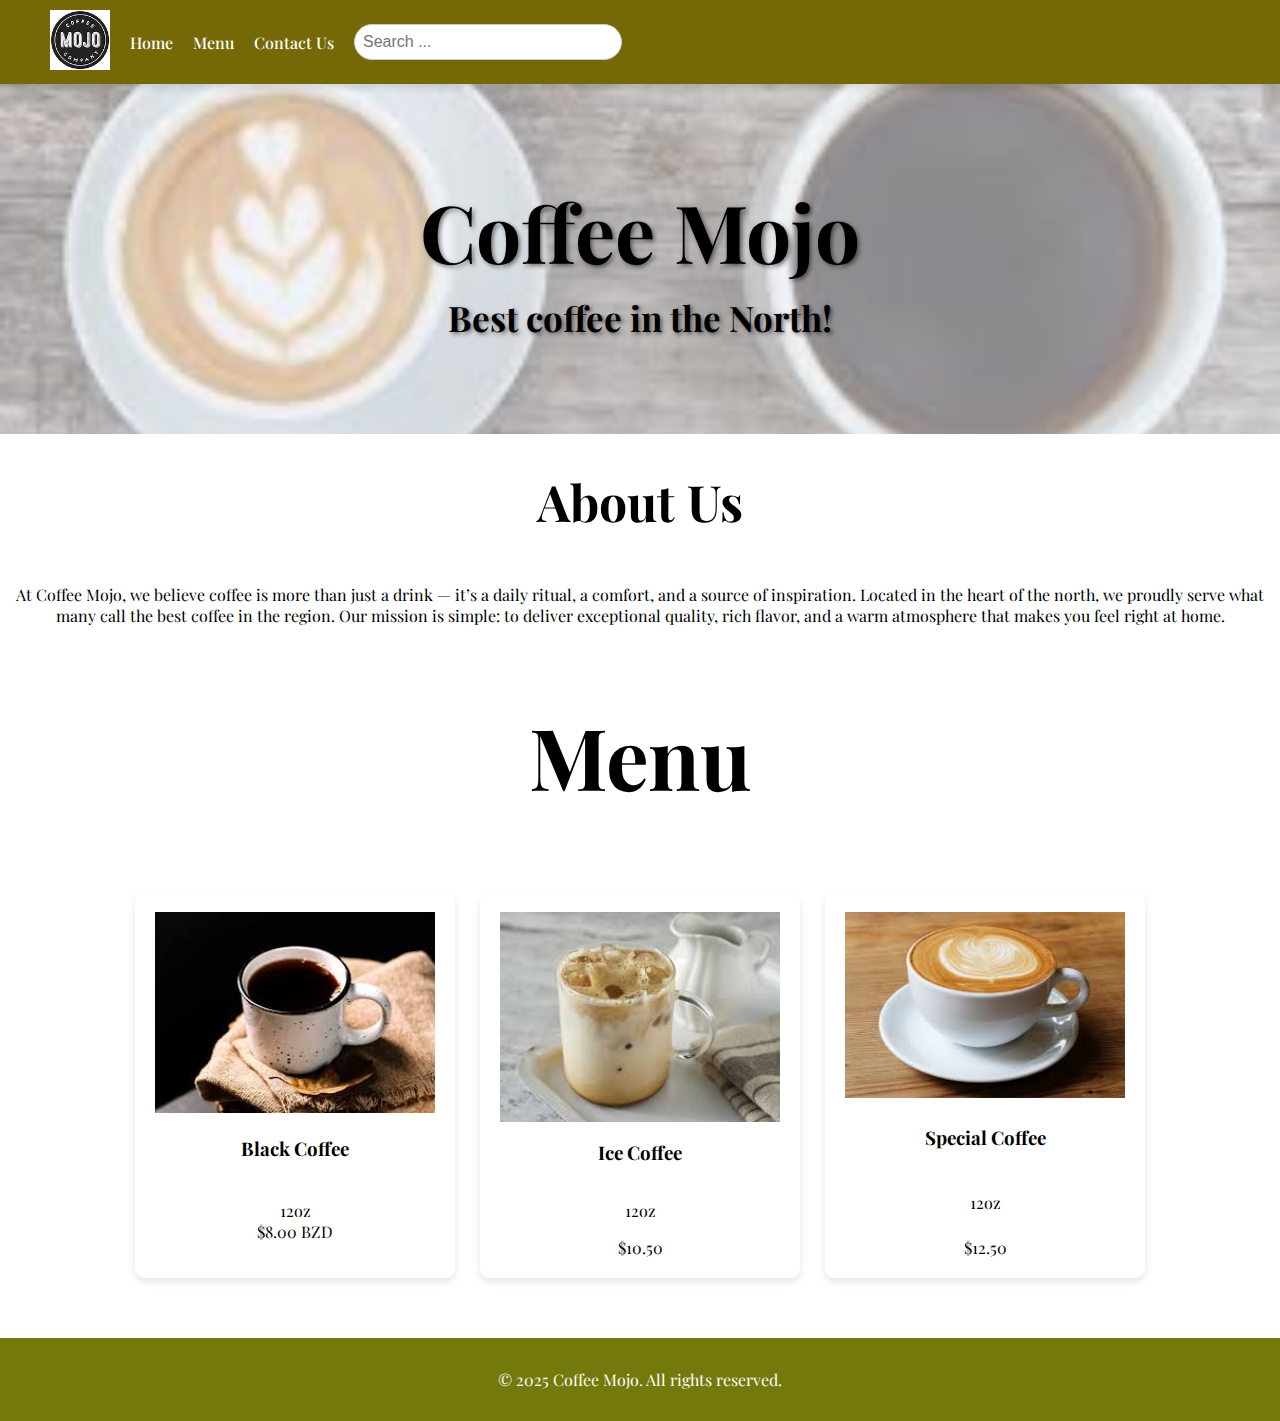
<file: index.html>
<!DOCTYPE html>
<html lang="en">
<head>
    <meta charset="UTF-8">
    <meta name="viewport" content="width=device-width, initial-scale=1.0">
    <title>Coffee Mojo </title>
    <link rel="stylesheet" href="styles.css">
    <link href="https://fonts.googleapis.com/css2?family=Playfair+Display:wght@400;700&display=swap" rel="stylesheet">
    <script defer src="script.js"></script>
</head>
<body>
    <!-- Navbar -->
    <header>
        <nav>
            <ul>
                <li><a href="index.html"><img src="logo.webp" alt="LuxeSteps Logo" class="nav-logo"></a></li>
                <li><a href="index.html">Home</a></li>
                <li><a href="shoes.html">Menu</a></li>
                <li><a href="contact.html">Contact Us</a></li>
                <li id="search-container">
                    <input type="text" id="search" placeholder="Search ..." onkeyup="handleSearch(event)">
                </li>
            </ul>
        </nav>
    </header>

    <!-- Welcome Section with Slideshow -->
    <section class="welcome-section">
        <div class="slideshow-container">
            <img src="s1.jpg" class="active" alt="coffees 1">
            <img src="s2.jpg" alt="coffee 2">
            <img src="s3.jpg" alt="coffee 3">
        </div>
        <div class="welcome-title">
            <h1>Coffee Mojo</h1>
            <h4>Best coffee in the North!</h4>
        </div>
    </section>
    <h1 class="about"><center>About Us</center></h1>
    <p class="aboutstones">At Coffee Mojo, we believe coffee is more than just a drink — it’s a daily ritual, a comfort, and a source of inspiration. Located in the heart of the north, we proudly serve what many call the best coffee in the region. Our mission is simple: to deliver exceptional quality, rich flavor, and a warm atmosphere that makes you feel right at home.</p>




 <!-- Product Catalog -->
 <h1 class="best">Menu</h1>
 <section id="catalog">
     <div class="product" data-name="Black Coffee">
         <img src="sh1.jpg" alt="Black Coffee">
         <h3>Black Coffee</h3>
         <p>12oz<br>
         <span>$8.00 BZD</span>
        
     </div>
        <div class="product" data-name="Ice Coffee">
            <img src="sh2.jpg" alt="Ice coffee">
            <h3>Ice Coffee</h3>
            <p>12oz</p>
            
            <span>$10.50</span>
      
        </div>
        <div class="product" data-name=" Special Coffee">
            <img src="sh3.jpg" alt=" sc">
            <h3> Special Coffee</h3>
            <p> 12oz</p>
          <span>$12.50</span>
        </div>
    </section>


    <!-- Footer -->
    <footer>
        <p>&copy; 2025 Coffee Mojo. All rights reserved.</p>
    </footer>
</body>
</html>
</file>
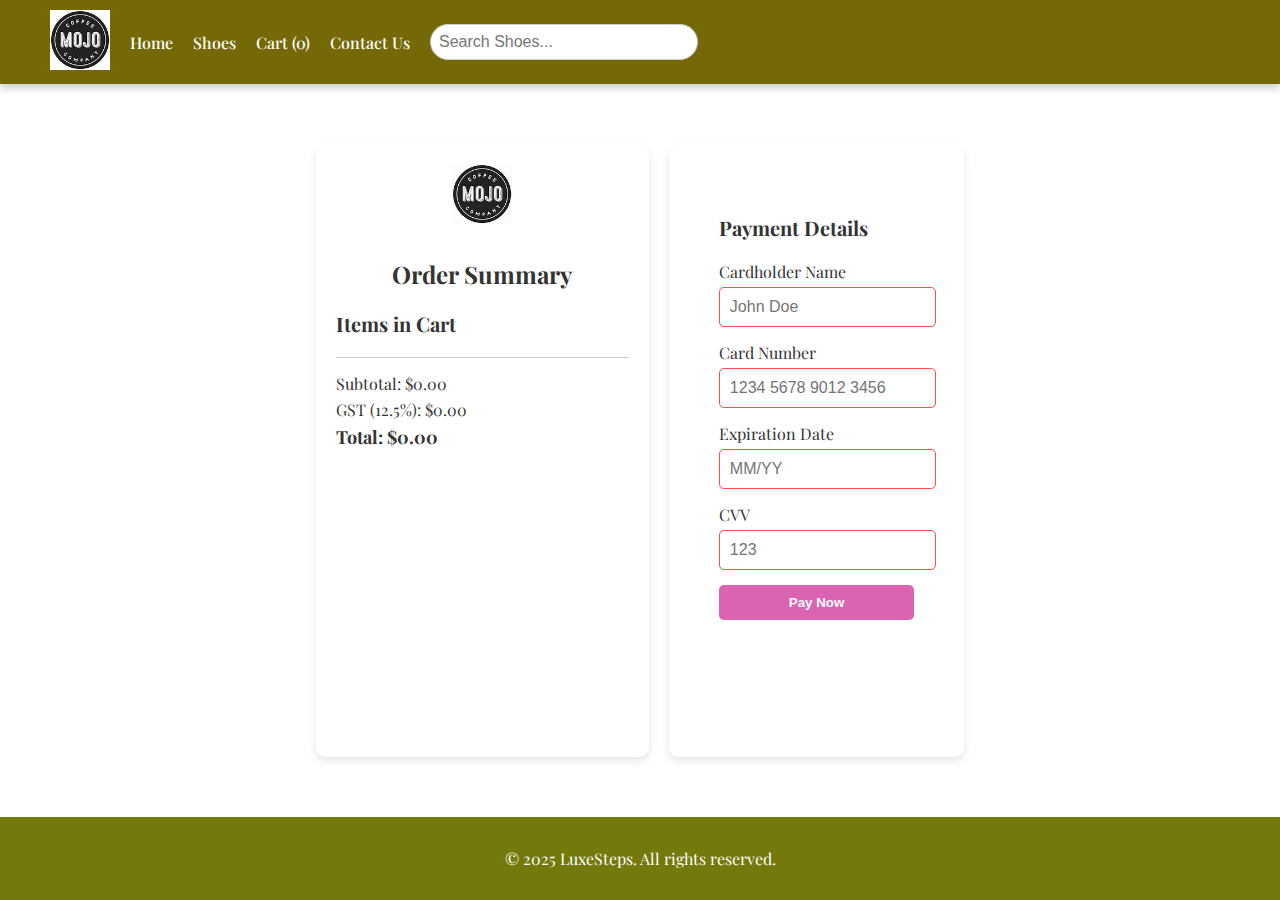
<file: cart.html>
<!DOCTYPE html>
<html lang="en">
<head>
    <meta charset="UTF-8">
    <meta name="viewport" content="width=device-width, initial-scale=1.0">
    <title>Cart - LuxeSteps</title>
    <link rel="stylesheet" href="styles.css">
    <link href="https://fonts.googleapis.com/css2?family=Playfair+Display:wght@400;700&display=swap" rel="stylesheet">
    <script defer src="script.js"></script>
</head>
<body>
    <!-- Navigation Bar -->
    <header>
        <nav>
            <ul>
                <li><a href="index.html"><img src="logo.webp" alt="LuxeSteps Logo" class="nav-logo"></a></li>
                <li><a href="index.html">Home</a></li>
                <li><a href="shoes.html">Shoes</a></li>
                <li><a href="cart.html">Cart (<span id="cart-count">0</span>)</a></li>
                <li><a href="contact.html">Contact Us</a></li>
                <li id="search-container">
                    <input type="text" id="search" placeholder="Search Shoes..." onkeyup="handleSearch(event)">
                </li>
            </ul>
        </nav>
    </header>

    <!-- Cart Section -->
    <section class="cart-container">
        <div class="receipt">
            <div class="receipt-header">
                <img src="logo.webp" alt="Alex Juls Jewelry Logo">
                <h2>Order Summary</h2>
            </div>
            <div class="receipt-items">
                <h3>Items in Cart</h3>
                <ul id="cart-items-list"></ul>
            </div>
            <div class="receipt-totals">
                <p>Subtotal: <span id="subtotal">$0.00</span></p>
                <p>GST (12.5%): <span id="gst">$0.00</span></p>
                <p><strong>Total: <span id="total">$0.00</span></strong></p>
            </div>
        </div>
        <div class="payment">
            <h3>Payment Details</h3>
            <form id="payment-form">
                <label for="cardholder-name">Cardholder Name</label>
                <input type="text" id="cardholder-name" name="cardholder-name" placeholder="John Doe" required>
                <div class="error-message">Please fill out this field.</div>

                <label for="card-number">Card Number</label>
                <input type="text" id="card-number" name="card-number" placeholder="1234 5678 9012 3456" required>
                <div class="error-message">Please fill out this field.</div>

                <label for="expiration-date">Expiration Date</label>
                <input type="text" id="expiration-date" name="expiration-date" placeholder="MM/YY" required>
                <div class="error-message">Please fill out this field.</div>

                <label for="cvv">CVV</label>
                <input type="text" id="cvv" name="cvv" placeholder="123" required>
                <div class="error-message">Please fill out this field.</div>

                <button type="submit" id="submit-payment">Pay Now</button>
            </form>
        </div>
        <!-- Confirmation Modal -->
        <div class="modal">
            <div class="modal-content">
                <h3>Confirm Payment</h3>
                <p>Are you sure you want to proceed with the payment?</p>
                <button id="confirm-payment">Confirm</button>
                <button id="cancel-payment">Cancel</button>
            </div>
        </div>
    </section>

    <!-- Footer -->
    <footer>
        <p>&copy; 2025 LuxeSteps. All rights reserved.</p>
    </footer>
</body>
</html>
</file>
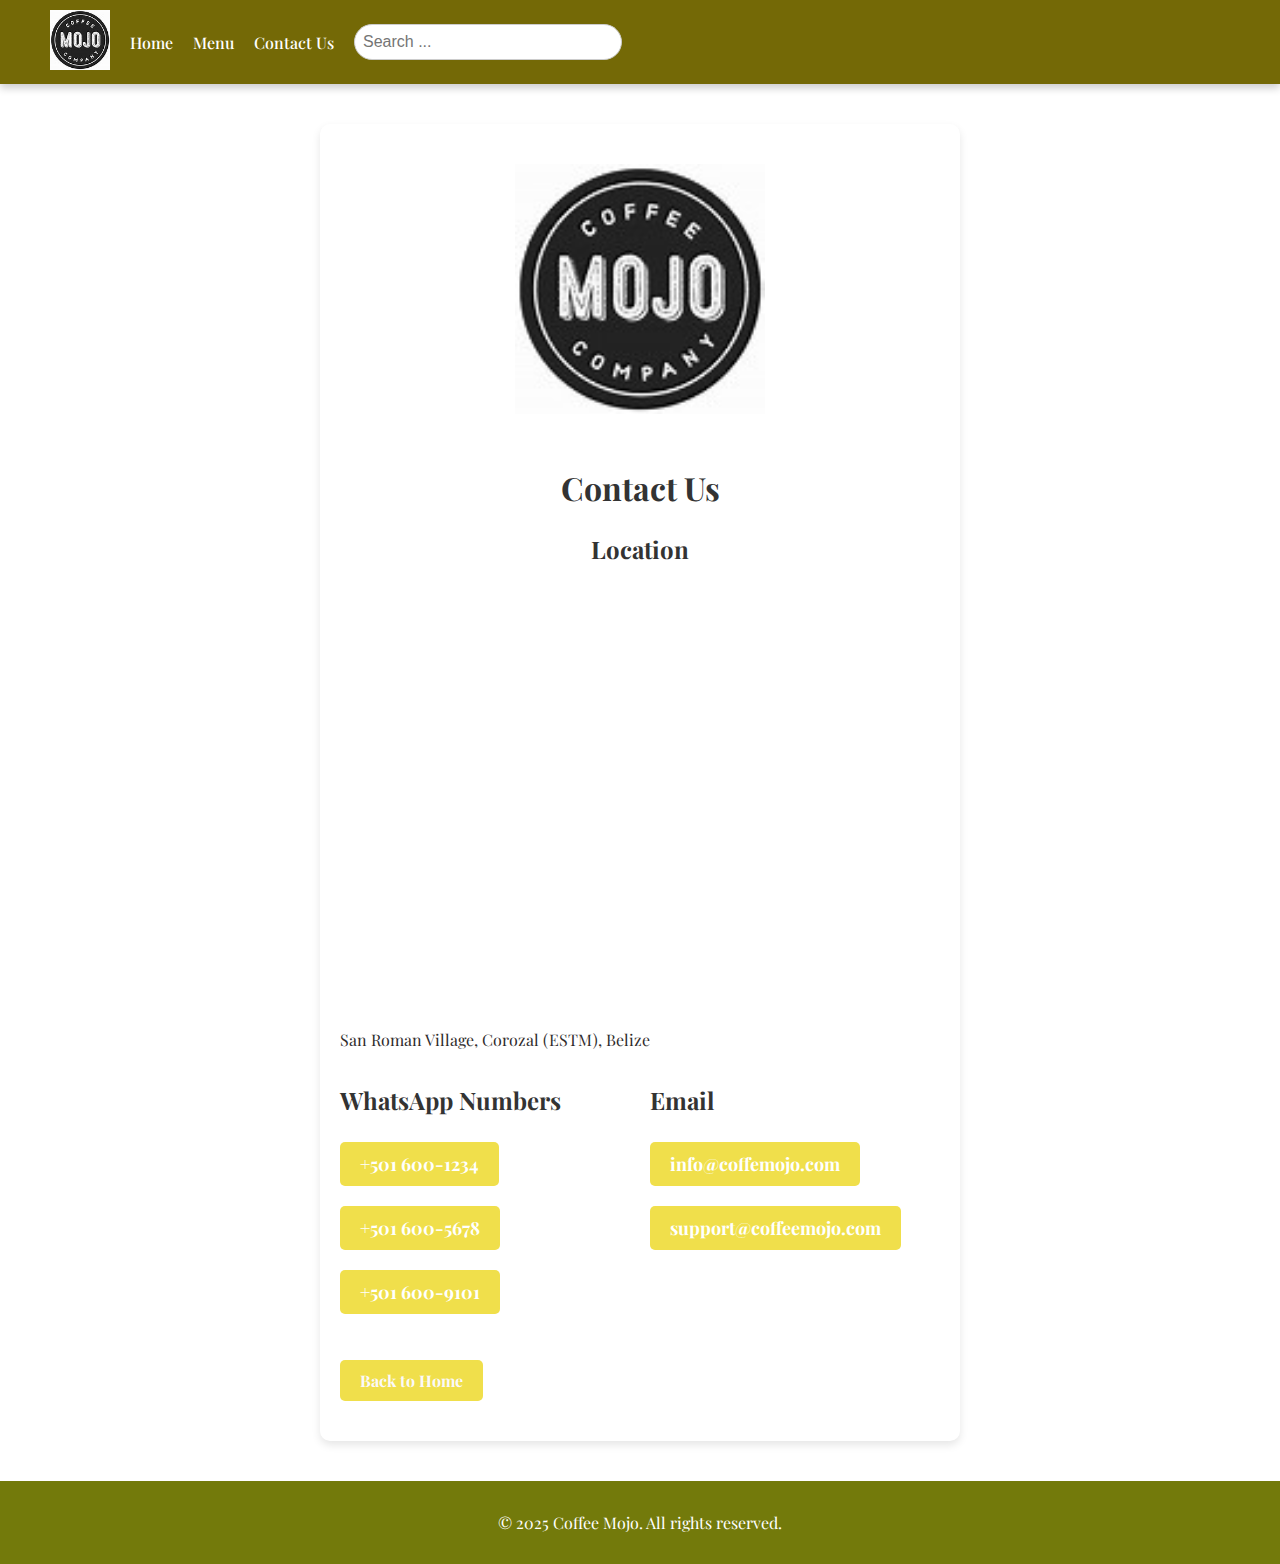
<file: contact.html>
<!DOCTYPE html>
<html lang="en">
<head>
    <meta charset="UTF-8">
    <meta name="viewport" content="width=device-width, initial-scale=1.0">
    <title>Contact Us - </title>
    <link rel="stylesheet" href="styles.css">
    <link href="https://fonts.googleapis.com/css2?family=Playfair+Display:wght@400;700&display=swap" rel="stylesheet">
    <script defer src="script.js"></script>
    <!-- Embed Google Maps -->
    <style>
        .map-container {
            width: 100%;
            height: 400px;
            margin-top: 20px;
            border-radius: 10px;
            overflow: hidden;
            box-shadow: 0 4px 8px rgba(0, 0, 0, 0.1);
        }
        .map-container iframe {
            width: 100%;
            height: 100%;
            border: 0;
        }
    </style>
</head>
<body>

    <!-- Navigation Bar -->
    <header>
        <nav>
            <ul>
                <li><a href="index.html"><img src="logo.webp" alt="LuxeSteps Logo" class="nav-logo"></a></li>
                <li><a href="index.html">Home</a></li>
                <li><a href="shoes.html">Menu</a></li>
                <li><a href="contact.html">Contact Us</a></li>
                <li id="search-container">
                    <input type="text" id="search" placeholder="Search ..." onkeyup="handleSearch(event)">
                </li>
            </ul>
        </nav>
    </header>

    <!-- Contact Us Section -->
    <section id="contact">
        <div class="contact-info">
          <center><img src="logo.webp" alt=" Logo" height="250px" width="250px"></center>    
            <br>
            <h2><center>Contact Us</center></h2>
        
            <!-- Location -->
            <h3><center>Location</center></h3>
            <p>
        
                    <iframe src="https://www.google.com/maps/embed?pb=!1m18!1m12!1m3!1d2383.357801433792!2d-88.51095104314162!3d18.304970637277453!2m3!1f0!2f0!3f0!3m2!1i1024!2i768!4f13.1!3m3!1m2!1s0x8f5becf1aaaaaaab%3A0x90157dc63b8b4a44!2sEscuela%20Secundaria%20T%C3%A9cnica%20M%C3%A9xico!5e1!3m2!1sen!2sbz!4v1741571057695!5m2!1sen!2sbz" width="600" height="450" style="border:0;" allowfullscreen="" loading="lazy" referrerpolicy="no-referrer-when-downgrade"></iframe>
                    San Roman Village, Corozal (ESTM), Belize
                </a>
            </p>

            <!-- Contact Details -->
            <div class="contact-details">
                <!-- WhatsApp Numbers (Left) -->
                <div class="contact-column">
                    <h3>WhatsApp Numbers</h3>
                    <ul>
                        <li><a href="https://wa.me/5016001234" target="_blank">+501 600-1234</a></li>
                        <li><a href="https://wa.me/5016005678" target="_blank">+501 600-5678</a></li>
                        <li><a href="https://wa.me/5016009101" target="_blank">+501 600-9101</a></li>
                    </ul>
                </div>

                <!-- Emails (Right) -->
                <div class="contact-column">
                    <h3>Email</h3>
                    <ul>
                        <li><a href="mailto:info@alexjulsjewelry.com">info@coffemojo.com</a></li>
                        <li><a href="mailto:support@alexjulsjewelry.com">support@coffeemojo.com</a></li>
                    </ul>
                </div>
            </div>

            <!-- Google Map -->
          
            <!-- Back to Home Link -->
            <a href="index.html" class="back-home">Back to Home</a>
        </div>
    </section>

    <!-- Footer -->
    <footer>
        <p>&copy; 2025 Coffee Mojo. All rights reserved.</p>
    </footer>

</body>
</html>
</file>
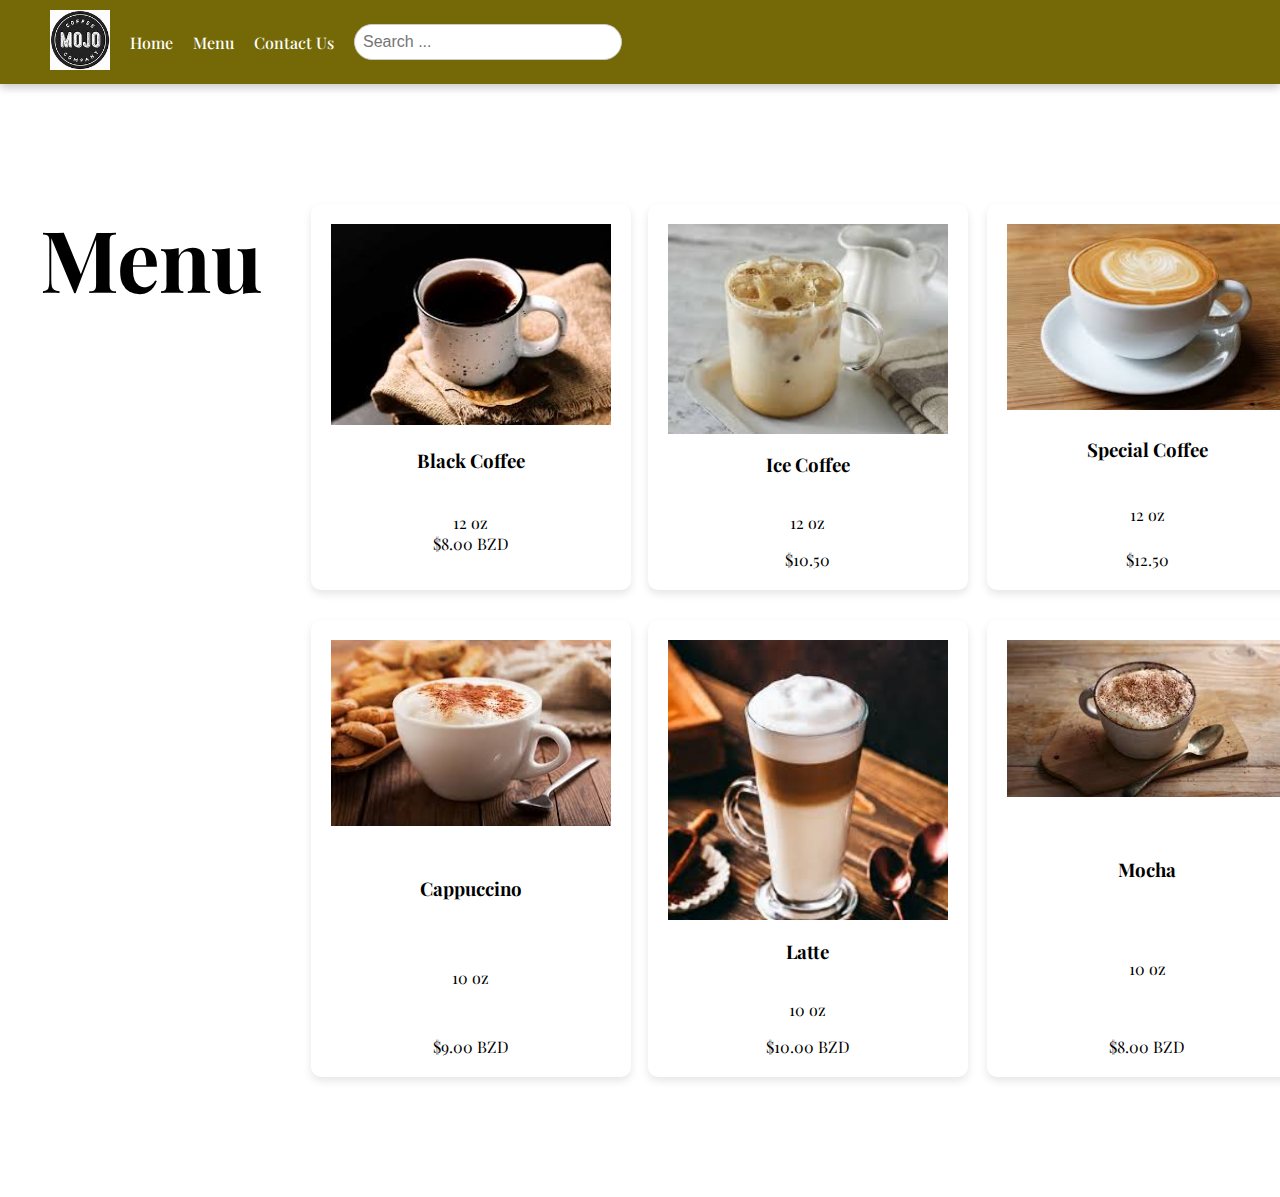
<file: shoes.html>
<!DOCTYPE html>
<html lang="en">
<head>
    <meta charset="UTF-8">
    <meta name="viewport" content="width=device-width, initial-scale=1.0">
    <title>Menu</title>
    <link rel="stylesheet" href="styles.css">
    <link href="https://fonts.googleapis.com/css2?family=Playfair+Display:wght@400;700&display=swap" rel="stylesheet">
    <script defer src="script.js"></script>
</head>
<body>

    <!-- Navbar -->
    <header>
        <nav>
            <ul>
                <li><a href="index.html"><img src="logo.webp" alt="LuxeSteps Logo" class="nav-logo"></a></li>
                <li><a href="index.html">Home</a></li>
                <li><a href="shoes.html">Menu</a></li>
                <li><a href="contact.html">Contact Us</a></li>
                <li id="search-container">
                    <input type="text" id="search" placeholder="Search ..." onkeyup="handleSearch(event)">
                </li>
            </ul>
        </nav>
    </header>

    <!-- Product Catalog -->
    <section id="catalog">
        <center><h1 class="best">Menu</h1></center>
      
 <section id="catalog">
     <div class="product" data-name="Black Coffee">
         <img src="sh1.jpg" alt="Black Coffee">
         <h3>Black Coffee</h3>
         <p>12 oz<br>
         <span>$8.00 BZD</span>
        
     </div>
        <div class="product" data-name="Ice Coffee">
            <img src="sh2.jpg" alt="Ice coffee">
            <h3>Ice Coffee</h3>
            <p>12 oz</p>
            
            <span>$10.50</span>
      
        </div>
        <div class="product" data-name=" Special Coffee">
            <img src="sh3.jpg" alt=" sc">
            <h3> Special Coffee</h3>
            <p> 12 oz</p>
          <span>$12.50</span>
        </div>

        <div class="product" data-name="Cappuccino">
            <img src="sh4.jpg" alt="Cap">
            <h3>Cappuccino</h3>
            <p>10 oz  </p>
            <span>$9.00 BZD</span>
           
        </div>
        <div class="product" data-name=" Latte">
            <img src="sh5.jpg" alt=" Latte">
            <h3> Latte</h3>
            <p>10 oz
            </p>
            <span>$10.00 BZD</span>
   
            </div>
        <div class="product" data-name="Mocha">
            <img src="sh6.jpg" alt="Mocha">
            <h3>Mocha</h3>
            <p>10 oz</p>
            <span>$8.00 BZD</span> 
       
        </div>
        <!-- Add more products as needed -->
    </section>

    <!-- Footer -->
    <footer>
           <p>&copy; 2025 Coffee Mojo. All rights reserved.</p>

    </footer>

</body>
</html>
</file>
<file: styles.css>
/* General Styles */
body {
    font-family: 'Playfair Display', serif;
    margin: 0;
    padding: 0;
    background-color: #ffffff44;
    display: flex;
    flex-direction: column;
    min-height: 100vh;
}

/* Navigation Bar */
nav {
    display: flex;
    align-items: center;
    justify-content: space-between;
    background-color: #746906;
    padding: 10px 50px;
    box-shadow: 0 4px 8px rgba(0, 0, 0, 0.2);
}

.nav-logo {
    height: 60px;
}

nav ul {
    display: flex;
    list-style: none;
    gap: 20px;
    align-items: center;
    margin: 0;
    padding: 0;
}

nav a {
    text-decoration: none;
    color: #fff;
    font-weight: 500;
    font-size: 16px;
    transition: color 0.3s;
}

nav a:hover {
    color: #c3c3c3;
}

#search-container {
    flex: 1;
    display: flex;
    justify-content: center;
}

#search {
    width: 250px;
    padding: 8px;
    border-radius: 20px;
    border: 1px solid #ccc;
    outline: none;
    font-size: 16px;
}

/* Welcome Section with Semi-Transparent Slideshow */
.welcome-section {
    position: relative;
    width: 100%;
    height: 350px;
    display: flex;
    align-items: center;
    justify-content: center;
    text-align: center;
    color: black;
    overflow: hidden;
}

.slideshow-container {
    position: absolute;
    width: 100%;
    height: 100%;
    overflow: hidden;
    z-index: 1;
}

.slideshow-container img {
    width: 100%;
    height: 100%;
    object-fit: cover;
    position: absolute;
    top: 0;
    left: 100%;
    transition: left 1.5s ease-in-out;
    opacity: 0.5; /* Semi-transparent */
}

.slideshow-container img.active {
    left: 0;
}

.welcome-title {
    position: relative;
    z-index: 10;
    text-shadow: 2px 2px 4px rgba(0, 0, 0, 0.5);
}

.welcome-title h1 {
    font-size: 80px;
    margin: 0;
}

.welcome-title h4 {
    font-size: 35px; /* smaller than h1  */
    margin: 10px 0 0; /* Adjust the top margin to reduce the gap */
}
.best{
    font-size: 85px;
    text-align: center;
}

/* Cart Page Styles */
.cart-container {
    display: flex;
    justify-content: space-between;
    margin: 40px auto;
    max-width: 1400px;
    padding: 20px;
    flex: 1;
    gap: 20px;
}

.receipt {
    flex: 1.5;
    background: white;
    padding: 20px;
    border-radius: 10px;
    box-shadow: 0 4px 8px rgba(0, 0, 0, 0.1);
}

.receipt-header {
    text-align: center;
    margin-bottom: 20px;
}

.receipt-header img {
    height: 60px;
    margin-bottom: 10px;
}

.receipt-header h2 {
    font-size: 24px;
    color: #333;
}

.receipt-items h3 {
    font-size: 20px;
    color: #333;
    margin-bottom: 10px;
}

.receipt-items ul {
    list-style: none;
    padding: 0;
}

.receipt-items li {
    display: flex;
    justify-content: space-between;
    align-items: center;
    font-size: 16px;
    color: #666;
    margin-bottom: 10px;
}

.receipt-items li button {
    background: #ff4d4d;
    border: none;
    color: white;
    padding: 5px 10px;
    border-radius: 5px;
    cursor: pointer;
    font-size: 14px;
}

.receipt-items li button:hover {
    background: #ff1a1a;
}

.receipt-totals {
    margin-top: 20px;
    border-top: 1px solid #ccc;
    padding-top: 10px;
}

.receipt-totals p {
    font-size: 16px;
    color: #333;
    margin: 5px 0;
}

.receipt-totals strong {
    font-size: 18px;
}

.payment {
    flex: 1;
    background: white;
    padding: 50px;
    border-radius: 10px;
    box-shadow: 0 4px 8px rgba(0, 0, 0, 0.1);
}

.payment h3 {
    font-size: 20px;
    color: #333;
    margin-bottom: 20px;
}

.payment label {
    display: block;
    font-size: 16px;
    color: #333;
    margin-bottom: 5px;
}

.payment input {
    width: 100%;
    padding: 10px;
    margin-bottom: 15px;
    border: 1px solid #ccc;
    border-radius: 5px;
    font-size: 16px;
}

.payment input:invalid {
    border-color: #ff4d4d; /* Red border for invalid fields */
}

.payment input:valid {
    border-color: #4CAF50; /* Green border for valid fields */
}

.payment button {
    width: 100%;
    padding: 10px;
    background: #da64b2;
    border: none;
    cursor: pointer;
    font-weight: bold;
    border-radius: 5px;
    transition: background 0.3s;
    color: #fbfafa; /* Ensure text is visible */
}

.payment button:hover {
    background: #d67dc7;
}

.payment button:disabled {
    background: #fafafa;
    cursor: not-allowed;
}

/* Error Message Styles */
.payment input.invalid + .error-message {
    display: block;
    color: #ff4d4d;
    font-size: 14px;
    margin-top: -10px;
    margin-bottom: 10px;
}

.payment input + .error-message {
    display: none; /* Hide error message by default */
}

/* Contact Section Styles */
#contact {
    padding: 40px 20px;
    background-color: #fff;
    text-align: center;
    margin: 40px auto;
    max-width: 800px;
    border-radius: 10px;
    box-shadow: 0 4px 8px rgba(0, 0, 0, 0.1);
}

#contact h2 {
    font-size: 32px;
    color: #333;
    margin-bottom: 20px;
}

.contact-info {
    text-align: left;
    margin: 0 auto;
    max-width: 600px;
}

.contact-info h3 {
    font-size: 24px;
    color: #333;
    margin-bottom: 10px;
}

.contact-details {
    display: flex;
    justify-content: space-between;
    gap: 20px;
    margin-bottom: 20px;
}

.contact-column {
    flex: 1;
}

.contact-column ul {
    list-style: none;
    padding: 0;
}

.contact-column ul li {
    margin-bottom: 10px;
}

.contact-column ul li a {
    text-decoration: none;
    color: #ffffff;
    font-size: 18px;
    transition: color 0.3s;
}

.contact-column ul li a:hover {
    color: #dcd9d9;
}

.contact-info p {
    font-size: 16px;
    color: #2f2c2c;
    margin: 10px 0;
}

.contact-info a {
    display: inline-block;
    margin-top: 10px;
    padding: 10px 20px;
    background-color: #f0df4b;
    color: #fbf9f9; /* Ensure text is visible */
    text-decoration: none;
    border-radius: 5px;
    font-weight: bold;
    transition: background-color 0.3s;
}

.contact-info a:hover {
    background-color: #8d8f07;
}

/* Map Container */
.map-container {
    width: 100%;
    height: 400px;
    margin-top: 20px;
    border-radius: 10px;
    overflow: hidden;
    box-shadow: 0 4px 8px rgba(0, 0, 0, 0.1);
}

.map-container iframe {
    width: 100%;
    height: 100%;
    border: 0;
}

/* Confirmation Modal */
.modal {
    display: none;
    position: fixed;
    top: 0;
    left: 0;
    width: 100%;
    height: 100%;
    background: rgba(0, 0, 0, 0.5);
    justify-content: center;
    align-items: center;
    z-index: 1000;
}

.modal-content {
    background: white;
    padding: 20px;
    border-radius: 10px;
    text-align: center;
    box-shadow: 0 4px 8px rgba(0, 0, 0, 0.2);
    max-width: 400px;
    width: 100%;
}

.modal h3 {
    font-size: 24px;
    margin-bottom: 10px;
    color: #333;
}

.modal p {
    font-size: 16px;
    margin-bottom: 20px;
    color: #666;
}

.modal button {
    padding: 10px 20px;
    margin: 5px;
    border: none;
    border-radius: 5px;
    font-size: 16px;
    cursor: pointer;
    transition: background 0.3s;
}

#confirm-payment {
    background: #4CAF50;
    color: #fff;
}

#confirm-payment:hover {
    background: #4CAF50;
}

#cancel-payment {
    background: #ff4d4d;
    color: #fff;
}

#cancel-payment:hover {
    background: #ff1a1a;
}

/* Footer */
footer {
    background: #737a0b;
    color: white;
    padding: 15px;
    text-align: center;
    margin-top: auto;
}
/* Search Bar Styles */
#search-container {
    flex: 1;
    display: flex;
    justify-content: center;
}

#search {
    width: 250px;
    padding: 8px;
    border-radius: 20px;
    border: 1px solid #ccc;
    outline: none;
    font-size: 16px;
    transition: border-color 0.3s, box-shadow 0.3s;
}

#search:focus {
    border-color: #9c9e11;
    box-shadow: 0 0 5px rgba(169, 69, 105, 0.5);
}
.about{
    font-size: 50px;
}
.aboutstones{
    text-align: center;
}
















/* Product Catalog Grid */
#catalog {
    display: grid;
    grid-template-columns: repeat(3, 1fr); /* 3 equal columns */
    gap: 30px;
    margin: 40px auto;
    padding: 20px;
    max-width: 1200px;
    justify-items: center; /* Center items horizontally in each grid cell */
}

.product {
    background: white;
    padding: 20px;
    border-radius: 10px;
    box-shadow: 0 4px 8px rgba(0, 0, 0, 0.1);
    text-align: center;
    transition: transform 0.3s ease, box-shadow 0.3s ease;
    display: flex;
    flex-direction: column;
    justify-content: space-between;
    width: 100%; /* Ensure all products have same width */
    max-width: 280px; /* Maximum width for each product */
}

/* Center the "Menu" heading */
.best {
    font-size: 85px;
    text-align: center;
    width: 100%;
    grid-column: 1 / -1; /* Make the heading span all columns */
    margin-bottom: 20px;
   
}

/* Responsive adjustments */
@media (max-width: 1024px) {
    #catalog {
        grid-template-columns: repeat(2, 1fr); /* 2 columns on tablets */
    }
}

@media (max-width: 768px) {
    #catalog {
        grid-template-columns: 1fr; /* 1 column on mobile */
        gap: 20px;
    }
    
    .best {
        font-size: 60px;
    }
    
    .product {
        max-width: 100%; /* Full width on mobile */
    }
}
</file>
